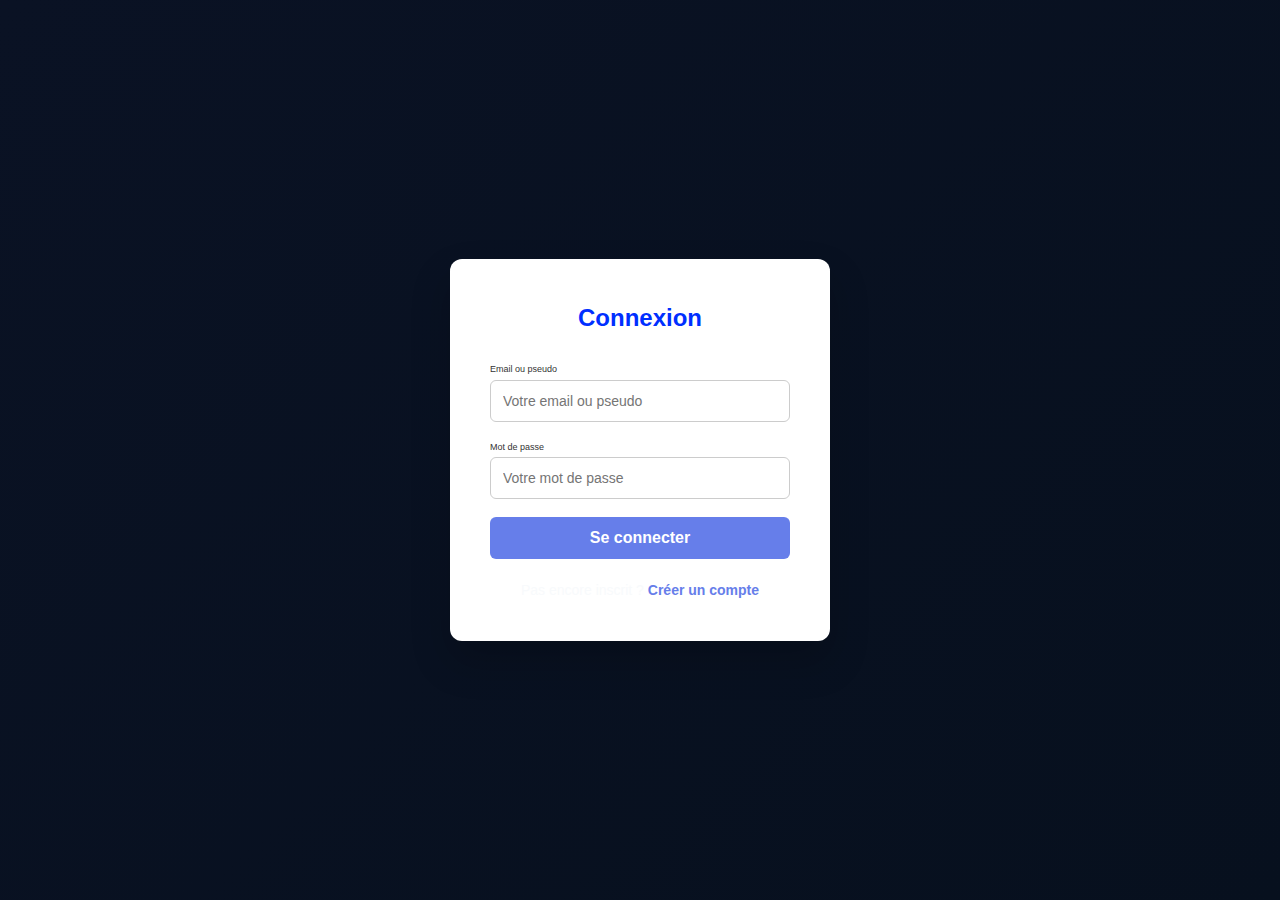
<file: templates/index.html>
<!DOCTYPE html>
<html lang="fr">
<head>
    <meta charset="UTF-8">
    <meta name="viewport" content="width=device-width, initial-scale=1.0">
    <title>Forum SPA</title>
    <link rel="stylesheet" href="/static/style/style.css">
    <link rel="stylesheet" href="https://cdnjs.cloudflare.com/ajax/libs/font-awesome/6.5.0/css/all.min.css">
</head>
<body>
    <div id="app-container" data-loggedin="{{.IsLogin.LoggedIn}}">
        <!-- Login view -->
        <section id="login-view">
            <div class="login-container">
                <h2 style="color: rgb(0, 47, 255);">Connexion</h2>
                <form id="login-form">
                    <div class="form-group">
                        <label for="username">Email ou pseudo</label>
                        <input type="text" id="username" placeholder="Votre email ou pseudo" required />
                    </div>

                    <div class="form-group">
                        <label for="password">Mot de passe</label>
                        <input type="password" id="password" placeholder="Votre mot de passe" required />
                    </div>

                    <button id="btn-login" type="submit" class="btn-login">Se connecter</button>
                </form>

                <p class="redirect">
                    Pas encore inscrit ?
                    <a href="#" class="link-register">Créer un compte</a>
                </p>

                <div id="login-error" class="error-message">Erreur de login</div>
                <div id="login-success" class="success-message">Connexion réussie !</div>
            </div>
        </section>
    </div>
     <div id="register-container">
        <!-- Register view -->
        <section id="register-view">
            <div class="register-container">
                <h2 style="color: rgb(0, 47, 255);">Inscription</h2>

                <form id="register-form">
                    <!-- Nickname -->
                    <div class="form-group">
                        <label for="nickname">Pseudo</label>
                        <input type="text" id="nickname" placeholder="Votre pseudo" required />
                    </div>

                    <!-- First Name -->
                    <div class="form-group">
                        <label for="firstname">Prénom</label>
                        <input type="text" id="firstname" placeholder="Votre prénom" required />
                    </div>

                    <!-- Last Name -->
                    <div class="form-group">
                        <label for="lastname">Nom</label>
                        <input type="text" id="lastname" placeholder="Votre nom" required />
                    </div>

                    <!-- Age -->
                    <div class="form-group">
                        <label for="age">Âge</label>
                        <input type="number" id="age" placeholder="Votre âge" min="13" max="120" required />
                    </div>

                    <!-- Gender -->
                    <div class="form-group">
                        <label for="gender">Genre</label>
                        <select id="gender" required>
                            <option value="">Sélectionnez votre genre</option>
                            <option value="male">Homme</option>
                            <option value="female">Femme</option>
                            <option value="other">Autre</option>
                        </select>
                    </div>

                    <!-- Email -->
                    <div class="form-group">
                        <label for="email">E-mail</label>
                        <input type="email" id="email" placeholder="Votre e-mail" required />
                    </div>

                    <!-- Password -->
                    <div class="form-group">
                        <label for="password">Mot de passe</label>
                        <input type="password" id="passwordre" placeholder="Votre mot de passe" required />
                    </div>

                    <!-- Submit -->
                    <button id="btn-register" type="submit" class="btn-register">S'inscrire</button>
                </form>

                <!-- Link to login -->
                <p class="redirect">
                    Déjà inscrit ?
                    <a href="#" class="link-login">Se connecter</a>
                </p>

                <!-- Messages -->
                <div id="register-error" class="error-message">Erreur lors de l'inscription</div>
                <div id="register-success" class="success-message">Inscription réussie !</div>
            </div>
        </section>
    </div>
    
    <!-- MAIN CONTENT (SPA POSTS) -->
    <div class="main-section">
        <button id="btn-logout" type="button" class="btn-logout">Se déconnecter</button>
        <div id="posts-container"></div>
    </div>

    <script src="/static/style/fetchJson.js"></script>
</body>
</html>
</file>
<file: static/style/style.css>
@import url('https://fonts.googleapis.com/css2?family=Poppins:wght@300;400;500;600;700&display=swap');
#register-container {
    display: flex;
    justify-content: center;
    align-items: center;
    min-height: 100vh;
    background: #f4f6fb;
}

/* Vue register */
#register-view {
    width: 100%;
    display: flex;
    justify-content: center;
}

/* Carte */
.register-container {
    background: #ffffff;
    width: 100%;
    max-width: 420px;
    padding: 2rem;
    border-radius: 12px;
    box-shadow: 0 10px 30px rgba(0, 0, 0, 0.08);
}

/* Titre */
.register-container h2 {
    text-align: center;
    margin-bottom: 1.5rem;
    font-weight: 600;
}

/* Formulaire */
#register-form {
    display: flex;
    flex-direction: column;
    gap: 1rem;
}

/* Groupe input */
.form-group {
    display: flex;
    flex-direction: column;
}

.form-group label {
    font-size: 0.9rem;
    margin-bottom: 0.3rem;
    color: #333;
}

/* Inputs */
.form-group input,
.form-group select {
    padding: 0.65rem 0.75rem;
    border: 1px solid #ccc;
    border-radius: 8px;
    font-size: 0.95rem;
    outline: none;
    transition: border 0.2s ease;
}

.form-group input:focus,
.form-group select:focus {
    border-color: rgb(0, 47, 255);
}

/* Bouton */
.btn-register {
    margin-top: 0.5rem;
    padding: 0.75rem;
    border: none;
    border-radius: 8px;
    background: rgb(0, 47, 255);
    color: #fff;
    font-size: 1rem;
    font-weight: 500;
    cursor: pointer;
    transition: background 0.2s ease;
}

.btn-register:hover {
    background: rgb(0, 35, 200);
}

/* Redirection login */
.redirect {
    text-align: center;
    margin-top: 1rem;
    font-size: 0.9rem;
}

.redirect a {
    color: rgb(0, 47, 255);
    text-decoration: none;
    font-weight: 500;
}

.redirect a:hover {
    text-decoration: underline;
}

/* Messages */
.error-message,
.success-message {
    display: none;
    margin-top: 1rem;
    padding: 0.6rem;
    border-radius: 6px;
    font-size: 0.9rem;
    text-align: center;
}

.error-message {
    background: #ffe5e5;
    color: #c70000;
}

.success-message {
    background: #e6ffef;
    color: #0f7a3e;
}


/* ==================== CSS VARIABLES ==================== */
/* Reset + full screen */
/* ===== RESET ===== */
* {
  box-sizing: border-box;
  margin: 0;
  padding: 0;
  font-family: Arial, sans-serif;
}

/* ===== BODY ===== */
body {
  min-height: 100vh;
  background: linear-gradient(135deg, #667eea, #764ba2);
}

/* ===== LOGIN VIEW ===== */
#login-view {
  display: flex;           /* Center login */
  justify-content: center;
  align-items: center;
  min-height: 100vh;
}

/* LOGIN CARD */
.login-container {
  background: #fff;
  padding: 40px;
  border-radius: 12px;
  box-shadow: 0 20px 40px rgba(0, 0, 0, 0.2);
  width: 100%;
  max-width: 380px;
}

/* Title */
h2 {
  text-align: center;
  margin-bottom: 25px;
  color: #333;
}

/* Form groups */
.form-group {
  margin-bottom: 18px;
}

/* Inputs */
input[type="text"],
input[type="password"] {
  width: 100%;
  padding: 12px;
  border: 1px solid #ccc;
  border-radius: 6px;
  font-size: 14px;
}

input:focus {
  outline: none;
  border-color: #667eea;
}

/* Login button */
.btn-login {
  width: 100%;
  padding: 12px;
  background: #667eea;
  color: #fff;
  border: none;
  border-radius: 6px;
  cursor: pointer;
  font-size: 16px;
  font-weight: bold;
  transition: background 0.3s ease;
}

.btn-login:hover {
  background: #5563c1;
}

/* Redirect text */
.redirect {
  text-align: center;
  margin-top: 20px;
  font-size: 14px;
}

.redirect a {
  color: #667eea;
  text-decoration: none;
  font-weight: bold;
}

.redirect a:hover {
  text-decoration: underline;
}

/* ===== MESSAGES ===== */
.error-message,
.success-message {
  text-align: center;
  margin-top: 15px;
  font-size: 14px;
  display: none;
}

.error-message {
  color: #e74c3c;
}

.success-message {
  color: #27ae60;
}

/* ===== HOME VIEW ===== */
#app-view {
  display: none;       /* Hidden by default, JS will show */
  min-height: 100vh;
  background: #f4f6f8;
  padding: 20px;
}

/* LOGOUT BUTTON */
#btn-logout {
  padding: 10px 16px;
  background: #05d6f1b0;
  color: white;
  border: none;
  border-radius: 6px;
  cursor: pointer;
  font-weight: bold;
  position: relative var(--accent-cyan-glow);   /* Always visible on home page */
  top: 20px;
  right: 20px;
  z-index: 1000;
}


/* ==================== CSS VARIABLES ==================== */
:root {
    font-size: 62.5%;
    
    /* Colors - Matching Login/Register */
    --primary-dark: #0f172a;
    --primary-light: #1e293b;
    --accent-cyan: #38bdf8;
    --accent-cyan-dark: #0ea5e9;
    --accent-cyan-glow: rgba(56, 189, 248, 0.3);
    --white: #f8fafc;
    --white-90: rgba(248, 250, 252, 0.9);
    --white-80: rgba(248, 250, 252, 0.8);
    --white-70: rgba(248, 250, 252, 0.7);
    --white-50: rgba(248, 250, 252, 0.5);
    --success-green: #10b981;
    --error-red: #ef4444;
    
    /* Spacing */
    --space-xs: 0.8rem;
    --space-sm: 1.2rem;
    --space-md: 2rem;
    --space-lg: 3rem;
    --space-xl: 4rem;
    --space-2xl: 6rem;
    
    /* Typography */
    --font-family: 'Poppins', sans-serif;
    --font-size-xs: 1.2rem;
    --font-size-sm: 1.4rem;
    --font-size-base: 1.6rem;
    --font-size-lg: 1.8rem;
    --font-size-xl: 2.4rem;
    --font-size-2xl: 3.2rem;
    
    /* Effects */
    --border-radius-sm: 0.8rem;
    --border-radius-md: 1.2rem;
    --border-radius-lg: 1.6rem;
    --border-radius-pill: 5rem;
    --transition-fast: 0.3s;
    --transition-medium: 0.5s;
}

/* ==================== RESET ==================== */
* {
    margin: 0;
    padding: 0;
    box-sizing: border-box;
}


body {
    font-family: var(--font-family);
    font-size: var(--font-size-base);
    background: linear-gradient(135deg, #0a1224 0%, #07101e 100%);
    color: var(--white);
    min-height: 100vh;
    line-height: 1.6;
}

/* ==================== NAVBAR ==================== */
.menu {
    position: sticky;
    top: 0;
    display: flex;
    justify-content: space-between;
    align-items: center;
    padding: var(--space-sm) var(--space-xl);
    background: rgba(15, 23, 42, 0.95);
    backdrop-filter: blur(10px);
    border-bottom: 1px solid rgba(56, 189, 248, 0.2);
    z-index: 1000;
}

.logo {
    font-size: var(--font-size-2xl);
    font-weight: 700;
    background: linear-gradient(135deg, var(--white) 0%, var(--accent-cyan) 100%);
    -webkit-background-clip: text;
    -webkit-text-fill-color: transparent;
    background-clip: text;
    letter-spacing: 0.1rem;
    transition: transform var(--transition-fast);
}

.logo:hover {
    transform: scale(1.05);
}

.list {
    display: flex;
    gap: var(--space-md);
    list-style: none;
    align-items: center;
}

.link {
    text-decoration: none;
    color: var(--white-90);
    font-size: var(--font-size-base);
    font-weight: 500;
    padding: 1rem 2rem;
    border-radius: var(--border-radius-pill);
    background: transparent;
    border: 1px solid transparent;
    cursor: pointer;
    transition: all var(--transition-fast);
}

.link:hover {
    color: var(--accent-cyan);
    transform: translateY(-2px);
}

.link.btn {
    background: rgba(56, 189, 248, 0.1);
    border: 1px solid var(--accent-cyan);
    color: var(--accent-cyan);
}

.link.btn:hover {
    background: var(--accent-cyan);
    color: var(--primary-dark);
}

 /* ==================== MAIN SECTION ==================== */
.main-section {
    max-width: 140rem;
    margin: 0 auto;
    padding: var(--space-xl) var(--space-md);
    display: grid;
    grid-template-columns: 1fr;
    grid-template-areas: 
        "create"
        "filter"
        "posts";
    gap: var(--space-xl);
    overflow: visible;
}
.main-section.logged-out {
    grid-template-areas: 
        "filter"
        "posts";
}

/* ==================== CREATE POST SECTION  ==================== */
.create-post {
    grid-area: create;
    background: rgba(30, 41, 59, 0.6);
    backdrop-filter: blur(10px);
    border: 1px solid rgba(56, 189, 248, 0.3);
    border-radius: var(--border-radius-lg);
    padding: var(--space-xl);
    animation: slideDown 0.6s ease-out;
    height: auto !important;
    overflow: visible !important;
}

@keyframes slideDown {
    from {
        opacity: 0;
        transform: translateY(-20px);
    }
    to {
        opacity: 1;
        transform: translateY(0);
    }
}

.title-create-post {
    font-size: var(--font-size-xl);
    margin-bottom: var(--space-lg);
    color: var(--accent-cyan);
    text-align: center;
    font-weight: 600;
}

.create-post form {
    display: flex;
    flex-direction: column;
    gap: var(--space-md);
}

.inputs {
    width: 100%;
    padding: 1.5rem 2rem;
    background: rgba(15, 23, 42, 0.5);
    border: 1px solid var(--white-50);
    border-radius: var(--border-radius-sm);
    color: var(--white);
    font-size: var(--font-size-base);
    font-family: var(--font-family);
    transition: all var(--transition-fast);
}

.inputs:focus {
    outline: none;
    border-color: var(--accent-cyan);
    background: rgba(15, 23, 42, 0.7);
    box-shadow: 0 0 0 3px var(--accent-cyan-glow);
}

.inputs::placeholder {
    color: var(--white-50);
}

.description {
    min-height: 10rem;
    resize: vertical;
    scrollbar-width: thin;
    scrollbar-color: var(--accent-cyan) rgba(15, 23, 42, 0.7);
}

.description::-webkit-scrollbar {
    width: 10px;
}

.description::-webkit-scrollbar-track {
    background: rgba(15, 23, 42, 0.5);
    border-radius: var(--border-radius-sm);
}

.description::-webkit-scrollbar-thumb {
    background-color: var(--accent-cyan);
    border-radius: var(--border-radius-pill);
    border: 2px solid rgba(15, 23, 42, 0.5);
}

.description::-webkit-scrollbar-thumb:hover {
    background-color: var(--accent-cyan-dark);
}


/* CREATE POST CATEGORIES  */
.categories {
    display: flex;
    flex-direction: row;
    flex-wrap: wrap;
    gap: var(--space-sm);
    padding: 0;
    background: transparent;
    border-radius: 0;
}

.category {
    display: none;
}

/* CREATE POST LABELS  */
.categories .labels {
    flex: 1 1 auto;
    min-width: fit-content;
    padding: 0.8rem 1.4rem;
    background: rgba(56, 189, 248, 0.1);
    border: 1px solid rgba(56, 189, 248, 0.3);
    border-radius: var(--border-radius-pill);
    color: var(--white-80);
    font-size: var(--font-size-sm);
    cursor: pointer;
    transition: all var(--transition-fast);
    user-select: none;
    text-align: center;
    display: inline-block;
    white-space: nowrap;
}

.categories .labels:hover {
    background: rgba(56, 189, 248, 0.2);
    border-color: var(--accent-cyan);
    transform: translateY(-2px);
}

.category:checked + .labels {
    background: var(--accent-cyan);
    color: var(--primary-dark);
    border-color: var(--accent-cyan);
}

.upload-img {
    padding: var(--space-md);
    background: rgba(15, 23, 42, 0.3);
    border: 2px dashed rgba(56, 189, 248, 0.3);
    border-radius: var(--border-radius-sm);
    text-align: center;
    transition: all var(--transition-fast);
}

.upload-img:hover {
    border-color: var(--accent-cyan);
    background: rgba(15, 23, 42, 0.5);
}

.choose-file {
    color: var(--white-80);
    cursor: pointer;
}

.choose-file::file-selector-button {
    padding: 1rem 2rem;
    background: var(--accent-cyan);
    color: var(--primary-dark);
    border: none;
    border-radius: var(--border-radius-pill);
    font-weight: 600;
    cursor: pointer;
    margin-right: var(--space-sm);
    transition: all var(--transition-fast);
}

.choose-file::file-selector-button:hover {
    background: var(--accent-cyan-dark);
}

.btn-create-post {
    padding: 1.5rem;
    background: var(--accent-cyan);
    color: var(--primary-dark);
    border: none;
    border-radius: var(--border-radius-pill);
    font-size: var(--font-size-base);
    font-weight: 600;
    text-transform: uppercase;
    letter-spacing: 0.1rem;
    cursor: pointer;
    transition: all var(--transition-fast);
}

.btn-create-post:hover {
    background: var(--accent-cyan-dark);
    transform: translateY(-2px);
}

/* ==================== FILTER SECTION  ==================== */
.filter {
    grid-area: filter;
    background: rgba(30, 41, 59, 0.6);
    backdrop-filter: blur(10px);
    border: 1px solid rgba(56, 189, 248, 0.2);
    border-radius: var(--border-radius-lg);
    padding: var(--space-lg);
    animation: fadeIn 0.6s ease-out 0.2s backwards;
    position: relative; 
    top: 0;
    z-index: 2;
}

.filter h3 {
    font-size: var(--font-size-lg);
    color: var(--accent-cyan);
    margin-bottom: var(--space-md);
    text-transform: uppercase;
    letter-spacing: 0.1rem;
    font-weight: 600;
}

@keyframes fadeIn {
    from {
        opacity: 0;
        transform: scale(0.95);
    }
    to {
        opacity: 1;
        transform: scale(1);
    }
}

/* FILTER CATEGORIES - VERTICAL COLUMN */
.categories-filter {
    display: flex;
    flex-direction: column;
    gap: var(--space-sm);
    padding: 0;
    background: transparent;
    border-radius: 0;
}

/* FILTER LABELS - FULL WIDTH BLOCKS */
.categories-filter .labels {
    width: 100%;
    padding: 1rem 1.6rem;
    background: rgba(56, 189, 248, 0.1);
    border: 1px solid rgba(56, 189, 248, 0.3);
    border-radius: var(--border-radius-sm);
    color: var(--white-80);
    font-size: var(--font-size-sm);
    cursor: pointer;
    transition: all var(--transition-fast);
    user-select: none;
    text-align: left;
    display: block;
}

.buttons {
    display: flex;
    flex-direction: column;
    gap: var(--space-sm);
    margin-top: var(--space-lg);
}

.btn {
    width: 100%;
    padding: 1.2rem 2rem;
    background: rgba(56, 189, 248, 0.1);
    color: var(--accent-cyan);
    border: 1px solid var(--accent-cyan);
    border-radius: var(--border-radius-pill);
    font-size: var(--font-size-base);
    font-weight: 500;
    cursor: pointer;
    transition: all var(--transition-fast);
    text-align: center;
}

.btn:hover {
    background: var(--accent-cyan);
    color: var(--primary-dark);
    transform: translateY(-2px);
}

/* ==================== POSTS SECTION ==================== */
.posts {
    grid-area: posts;
    display: flex;
    flex-direction: column;
    gap: var(--space-lg);
}

.post {
    background: var(--primary-light);
    border: 1px solid rgba(56, 189, 248, 0.2);
    border-radius: var(--border-radius-lg);
    padding: var(--space-lg);
    transition: all var(--transition-fast);
    animation: slideUp 0.6s ease-out backwards;
    animation-delay: calc(var(--index, 0) * 0.1s);
}

@keyframes slideUp {
    from {
        opacity: 0;
        transform: translateY(30px);
    }
    to {
        opacity: 1;
        transform: translateY(0);
    }
}

/* Top Section */
.top-section {
    display: flex;
    justify-content: space-between;
    align-items: center;
    margin-bottom: var(--space-md);
    padding-bottom: var(--space-sm);
    border-bottom: 1px solid rgba(56, 189, 248, 0.1);
}

.full-profile {
    display: flex;
    align-items: center;
    gap: var(--space-sm);
}

.profile-image {
    width: 4.5rem;
    height: 4.5rem;
    border-radius: 50%;
    border: 2px solid var(--accent-cyan);
    padding: 0.3rem;
    background: var(--primary-light);
}

.post-username {
    font-size: var(--font-size-lg);
    font-weight: 600;
    color: var(--accent-cyan);
}

.post-time {
    font-size: var(--font-size-sm);
    color: var(--white-70);
}

/* Body Section */
.body-section {
    margin-bottom: var(--space-md);
}

.post-title {
    font-size: var(--font-size-xl);
    font-weight: 600;
    margin-bottom: var(--space-sm);
    color: var(--white);
    word-break: break-all;
}

.body-image {
    margin: var(--space-md) 0;
    border-radius: var(--border-radius-md);
    overflow: hidden;
    border: 1px solid rgba(56, 189, 248, 0.2);
    height: 40rem;
}

.post-img {
    width: 100%;
    height: 100%;
    object-fit: cover;
    display: block;
    transition: transform var(--transition-medium);
}

.post-img:hover {
    transform: scale(1.05);
}

.post-description {
    font-size: var(--font-size-base);
    color: var(--white-90);
    line-height: 1.8;
    word-break: break-all;
}

/* Category Section */
.category-section {
    display: flex;
    flex-wrap: wrap;
    gap: var(--space-xs);
    margin-bottom: var(--space-md);
}

.post-category {
    padding: 0.6rem 1.4rem;
    background: rgba(56, 189, 248, 0.15);
    border: 1px solid rgba(56, 189, 248, 0.3);
    border-radius: var(--border-radius-pill);
    font-size: var(--font-size-sm);
    color: var(--accent-cyan);
    font-weight: 500;
}

/* Reactions Section - NO WRAP  */
.reactions-section {
    display: flex;
    align-items: center;
    gap: var(--space-lg);
    padding-top: var(--space-md);
    border-top: 1px solid rgba(56, 189, 248, 0.1);
    flex-wrap: wrap;
}

.reactions-section form {
    display: flex;
    gap: var(--space-lg);
    flex: 1;
}

.likes-section,
.deslikes-section,
.comment-section {
    display: flex;
    align-items: center;
    gap: var(--space-xs);
}

.btn-reaction {
    background: transparent;
    border: none;
    color: var(--white-70);
    font-size: var(--font-size-lg);
    cursor: pointer;
    padding: 0.8rem;
    border-radius: 50%;
    transition: all var(--transition-fast);
    display: flex;
    align-items: center;
    justify-content: center;
}

.btn-reaction:hover {
    background: rgba(56, 189, 248, 0.1);
    color: var(--accent-cyan);
    transform: scale(1.1);
}

.btn-reaction.active {
    color: var(--accent-cyan);
    background: rgba(56, 189, 248, 0.2);
}

.icon-reaction {
    pointer-events: none;
}

.total-reactions {
    font-size: var(--font-size-base);
    color: var(--white-80);
    font-weight: 500;
    min-width: 2.5rem;
}

/* Comments Box */
.comments-box {
    display: none;
    width: 100%;
    margin-top: var(--space-md);
    padding: var(--space-md);
    background: rgba(15, 23, 42, 0.4);
    border-radius: var(--border-radius-md);
    border: 1px solid rgba(56, 189, 248, 0.1);
    animation: expandDown 0.4s ease-out;
}

@keyframes expandDown {
    from {
        opacity: 0;
        max-height: 0;
        transform: translateY(-10px);
    }
    to {
        opacity: 1;
        max-height: 1000px;
        transform: translateY(0);
    }
}

/* Comments Form */
.comments-form {
    margin-bottom: var(--space-md);
    padding-bottom: var(--space-md);
    border-bottom: 1px solid rgba(56, 189, 248, 0.1);
}

.comments-form form {
    display: grid;
    grid-template-columns: auto 1fr auto;
    gap: var(--space-sm);
    align-items: center;
}

.profile-comment {
    width: 3.5rem;
    height: 3.5rem;
    border-radius: 50%;
    border: 2px solid var(--accent-cyan);
    padding: 0.2rem;
    background: var(--primary-light);
}

.username {
    font-size: var(--font-size-sm);
    font-weight: 600;
    color: var(--accent-cyan);
    grid-column: 2;
}

.input-comment {
    grid-column: 2;
    padding: 1rem 1.5rem;
    background: rgba(15, 23, 42, 0.6);
    border: 1px solid var(--white-50);
    border-radius: var(--border-radius-pill);
    color: var(--white);
    font-size: var(--font-size-sm);
    font-family: var(--font-family);
    transition: all var(--transition-fast);
}

.input-comment:focus {
    outline: none;
    border-color: var(--accent-cyan);
    box-shadow: 0 0 0 3px var(--accent-cyan-glow);
}

.btn-comment {
    padding: 1rem 2rem;
    background: var(--accent-cyan);
    color: var(--primary-dark);
    border: none;
    border-radius: var(--border-radius-pill);
    font-weight: 600;
    cursor: pointer;
    transition: all var(--transition-fast);
}

.btn-comment:hover {
    background: var(--accent-cyan-dark);
}

/* Individual Comments */
.comments {
    display: grid;
    grid-template-columns: auto 1fr;
    gap: var(--space-sm);
    padding: var(--space-md);
    background: rgba(30, 41, 59, 0.4);
    border-radius: var(--border-radius-sm);
    margin-bottom: var(--space-sm);
    border: 1px solid rgba(56, 189, 248, 0.1);
    transition: all var(--transition-fast);
}

.comments .username {
    grid-column: 2;
    margin-bottom: 0.4rem;
}

.comment-content {
    grid-column: 2;
    color: var(--white-90);
    font-size: var(--font-size-base);
    line-height: 1.6;
    word-break: break-all;
}

.comments .post-time {
    grid-column: 2;
    margin-top: 0.4rem;
}

/* Comment Reactions */
.comment-reactions {
    display: flex;
    gap: var(--space-md);
    padding: var(--space-sm) 0;
    margin-left: 4.7rem;
}

/* No Posts/Comments */
.noPosts,
.noComments {
    text-align: center;
    padding: var(--space-xl);
    font-size: var(--font-size-lg);
    color: var(--white-70);
    background: rgba(30, 41, 59, 0.4);
    border-radius: var(--border-radius-lg);
    border: 2px dashed rgba(56, 189, 248, 0.2);
}

/* ==================== RESPONSIVE ==================== */

@media (max-width: 768px) {
    .list {
        gap: var(--space-sm);
    }
    
    .link {
        padding: 0.8rem 1.5rem;
        font-size: var(--font-size-sm);
    }
    
    .buttons {
        flex-direction: column;
    }
    
    .btn {
        width: 100%;
    }
    
    .comment-reactions {
        margin-left: 0;
    }
}

@media (min-width: 992px) {
    
    /* Desktop / Logged-In  */
    .main-section {
        grid-template-columns: 30rem 1fr;
        grid-template-areas: 
            "filter create"
            "filter posts";
    }

    /* Desktop / Logged-Out */
    .main-section.logged-out {
        grid-template-columns: 30rem 1fr;
        grid-template-areas: 
            "filter posts"
            "filter posts";
    }
    .filter {
        position: sticky;
        top: 14rem; 
        align-self: start;
        max-height: calc(100vh - 12rem); 
        overflow-y: auto; 
        animation: none; 
        will-change: transform; 
        z-index: 10; 
    }
    
    /* Custom scrollbar filter in desktop */
    .filter::-webkit-scrollbar {
        width: 6px;
    }
    
    .filter::-webkit-scrollbar-track {
        background: rgba(15, 23, 42, 0.5);
        border-radius: var(--border-radius-sm);
    }
    
    .filter::-webkit-scrollbar-thumb {
        background-color: var(--accent-cyan);
        border-radius: var(--border-radius-pill);
    }
}

@media (max-width: 480px) {
    .menu {
        gap: var(--space-sm);
        padding: var(--space-sm) var(--space-md);
    }
    
    .logo {
        font-size: var(--font-size-xl);
    }
    
    .main-section {
        padding: var(--space-md);
    }
    
    .create-post,
    .filter,
    .post {
        padding: var(--space-md);
        margin: 0;
    }
    .comments-form form {
        grid-template-columns: auto 1fr;
        gap: var(--space-sm);
    }

    .profile-comment {
        grid-row: 1;
        grid-column: 1;
    }

    .username {
        grid-row: 1;
        grid-column: 2;
        align-self: center;
    }

    .input-comment {
        grid-row: 2;
        grid-column: 1 / span 2;
    }

    .btn-comment {
        grid-row: 3;
        grid-column: 1 / span 2;
    }
}

@media (max-width: 375px) {
    :root {
        font-size: 8px;
    }
    
    .menu {
        padding: 1rem 1.5rem;
    }
    
    .logo {
        font-size: 2rem;
    }
    
    .list {
        gap: 0.8rem;
    }
    
    .link {
        padding: 0.6rem 1.2rem;
        font-size: 1.3rem;
    }
    .main-section {
        padding: 1.5rem 1rem;
    }
    .create-post,
    .filter,
    .post {
        width: 98%;
        max-width: 98%;
        padding: 1.5rem;
    }
    
    .title-create-post {
        font-size: 2rem;
    }
    
    .post-title {
        font-size: 2rem;
    }
    
    .post-username {
        font-size: 1.6rem;
    }
    
    .inputs,
    .input-comment {
        padding: 1.2rem 1.5rem;
        font-size: 1.4rem;
    }
    
    .description {
        min-height: 8rem;
    }
    
    .btn-create-post,
    .btn {
        padding: 1.2rem;
        font-size: 1.4rem;
    }
    
    .profile-image {
        width: 3.5rem;
        height: 3.5rem;
    }
    
    .profile-comment {
        width: 3rem;
        height: 3rem;
    }
    
    .reactions-section {
        gap: var(--space-sm);
        justify-content: space-between;
    }
    
    .reactions-section form {
        gap: var(--space-sm);
    }
    
    .btn-reaction {
        padding: 0.6rem;
        font-size: 1.6rem;
    }
    
    .total-reactions {
        font-size: 1.4rem;
        min-width: 2rem;
    }
}
</file>
